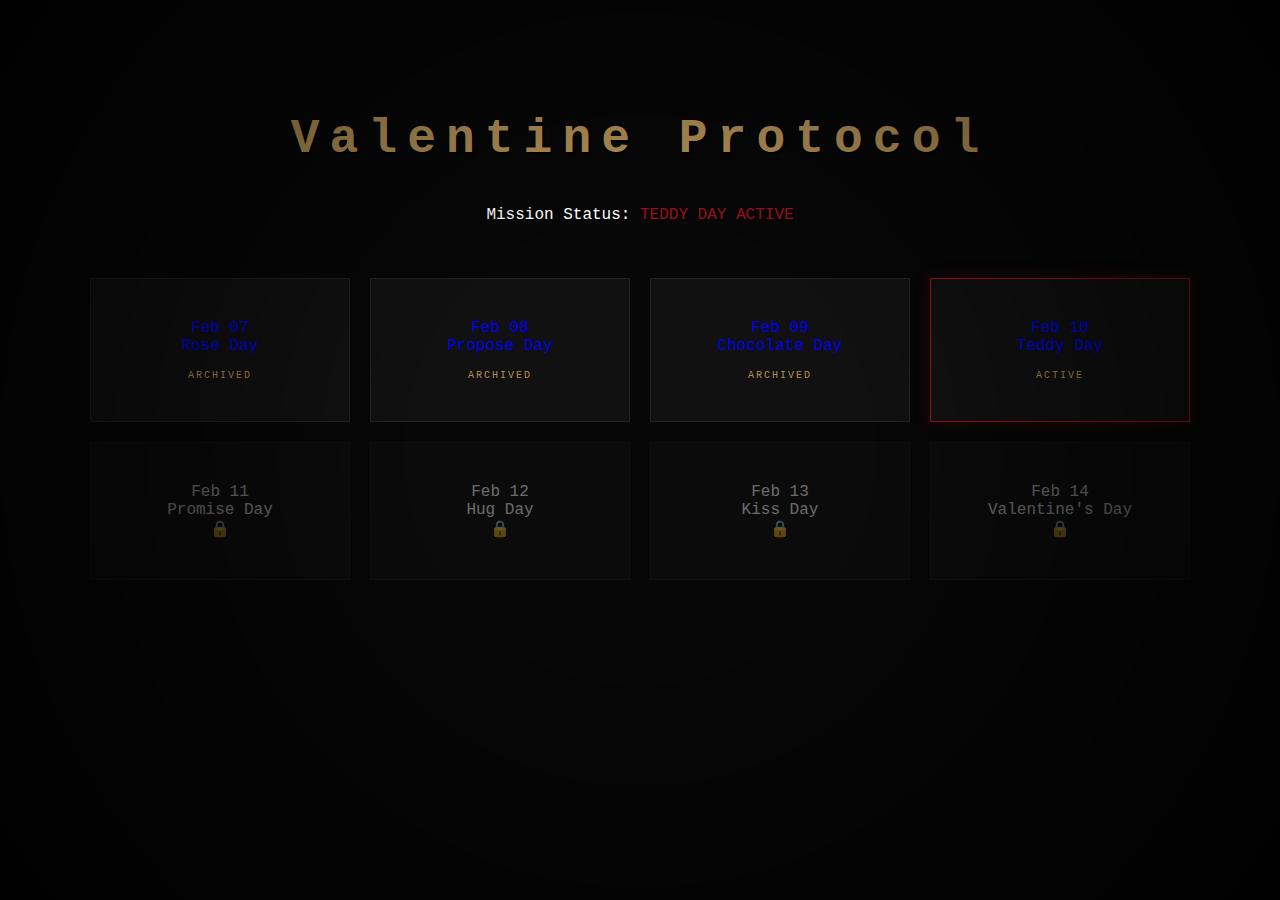
<file: index.html>
<!DOCTYPE html>
<html lang="en">
<head>
    <meta charset="UTF-8">
    <meta name="viewport" content="width=device-width, initial-scale=1.0">
    <title>The Valentine Vault | Home</title>
    <link rel="stylesheet" href="style.css">
</head>
<body class="vault-bg">
    <div class="overlay"></div>

    <section class="vault-container">
        <header class="vault-header">
            <h2 class="glitch-text">Valentine Protocol</h2>
            <p class="subtitle">
                Mission Status:
                <span class="active-text">Teddy Day Active</span>
            </p>
        </header>

        <div class="week-grid">

            <!-- Rose Day: Accessible but no longer active -->
            <a href="rose.html" class="day-btn">
                <span class="date">Feb 07</span>
                <span class="label">Rose Day</span>
                <span class="status">ARCHIVED</span>
            </a>

            <!-- Propose Day: Accessible but no longer active -->
            <a href="propose.html" class="day-btn">
                <span class="date">Feb 08</span>
                <span class="label">Propose Day</span>
                <span class="status">ARCHIVED</span>
            </a>

            <!-- Propose Day: Accessible but no longer active -->
            <a href="chocolate.html" class="day-btn"
                <span class="date">Feb 09</span>
                <span class="label">Chocolate Day</span>
                <div class="status"> ARCHIVED</div>
            </a>

            <!-- Tddy Day: Active mission -->
            <a href="teddy.html" class="day-btn active">
                <span class="date">Feb 10</span>
                <span class="label">Teddy Day</span>
                <div class="status">ACTIVE</div>
            </a>

            <div class="day-btn locked">
                <span class="date">Feb 11</span>
                <span class="label">Promise Day</span>
                <div class="lock-icon">🔒</div>
            </div>

            <div class="day-btn locked">
                <span class="date">Feb 12</span>
                <span class="label">Hug Day</span>
                <div class="lock-icon">🔒</div>
            </div>

            <div class="day-btn locked">
                <span class="date">Feb 13</span>
                <span class="label">Kiss Day</span>
                <div class="lock-icon">🔒</div>
            </div>

            <div class="day-btn locked v-day">
                <span class="date">Feb 14</span>
                <span class="label">Valentine's Day</span>
                <div class="lock-icon">🔒</div>
            </div>

        </div>
    </section>
</body>
</html>
</file>
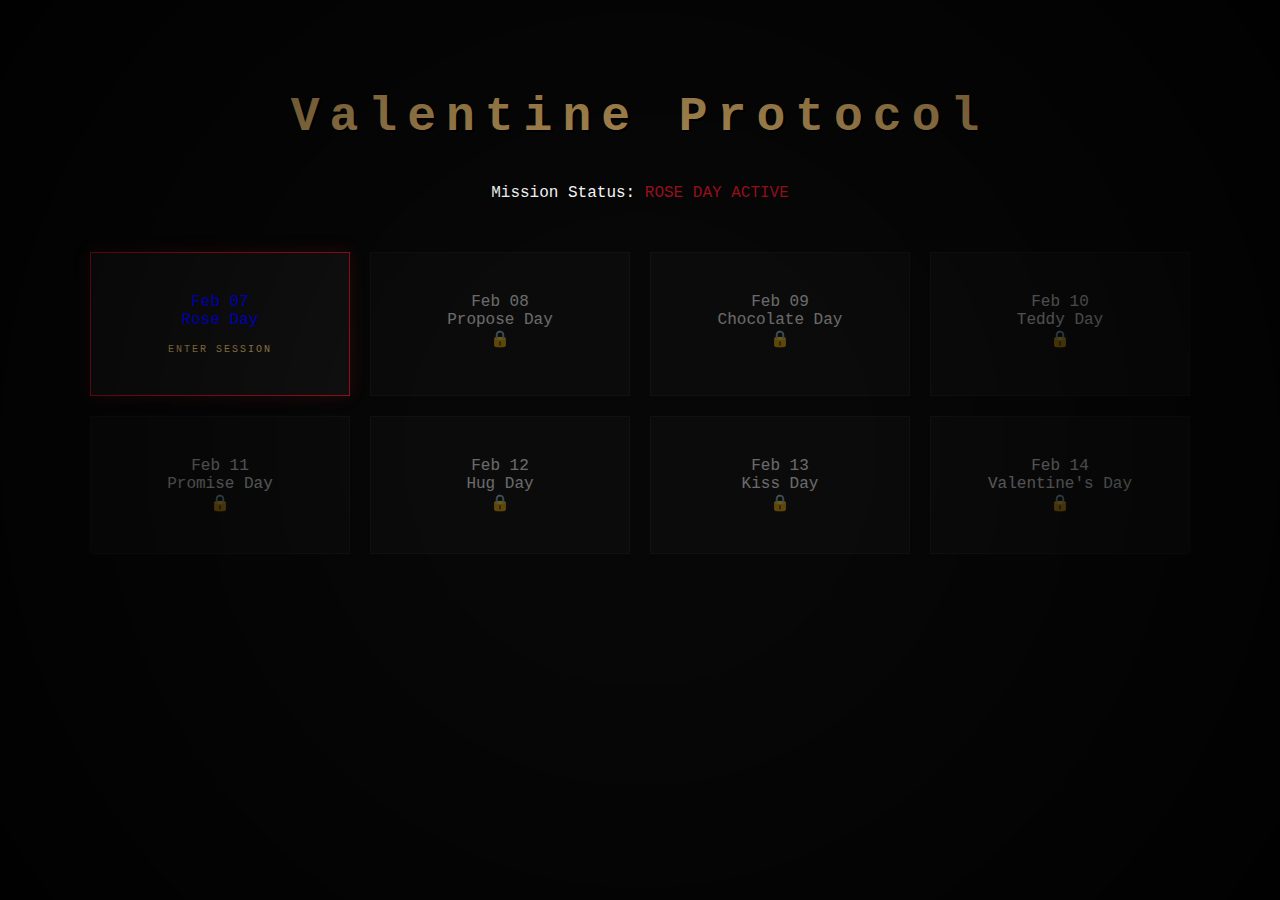
<file: VA/index.html>
<!DOCTYPE html>
<html lang="en">
<head>
    <meta charset="UTF-8">
    <meta name="viewport" content="width=device-width, initial-scale=1.0">
    <title>The Valentine Vault | Home</title>
    <link rel="stylesheet" href="style.css">
</head>
<body class="vault-bg">
    <div class="overlay"></div>

    <section class="vault-container">
        <header class="vault-header">
            <h2 class="glitch-text">Valentine Protocol</h2>
            <p class="subtitle">
                Mission Status:
                <span class="active-text">Rose Day Active</span>
            </p>
        </header>

        <div class="week-grid">
            <a href="rose.html" class="day-btn active">
                <span class="date">Feb 07</span>
                <span class="label">Rose Day</span>
                <span class="status">ENTER SESSION</span>
            </a>

            <div class="day-btn locked">
                <span class="date">Feb 08</span>
                <span class="label">Propose Day</span>
                <div class="lock-icon">🔒</div>
            </div>

            <div class="day-btn locked">
                <span class="date">Feb 09</span>
                <span class="label">Chocolate Day</span>
                <div class="lock-icon">🔒</div>
            </div>

            <div class="day-btn locked">
                <span class="date">Feb 10</span>
                <span class="label">Teddy Day</span>
                <div class="lock-icon">🔒</div>
            </div>

            <div class="day-btn locked">
                <span class="date">Feb 11</span>
                <span class="label">Promise Day</span>
                <div class="lock-icon">🔒</div>
            </div>

            <div class="day-btn locked">
                <span class="date">Feb 12</span>
                <span class="label">Hug Day</span>
                <div class="lock-icon">🔒</div>
            </div>

            <div class="day-btn locked">
                <span class="date">Feb 13</span>
                <span class="label">Kiss Day</span>
                <div class="lock-icon">🔒</div>
            </div>

            <div class="day-btn locked v-day">
                <span class="date">Feb 14</span>
                <span class="label">Valentine's Day</span>
                <div class="lock-icon">🔒</div>
            </div>
        </div>
    </section>
</body>
</html>
</file>
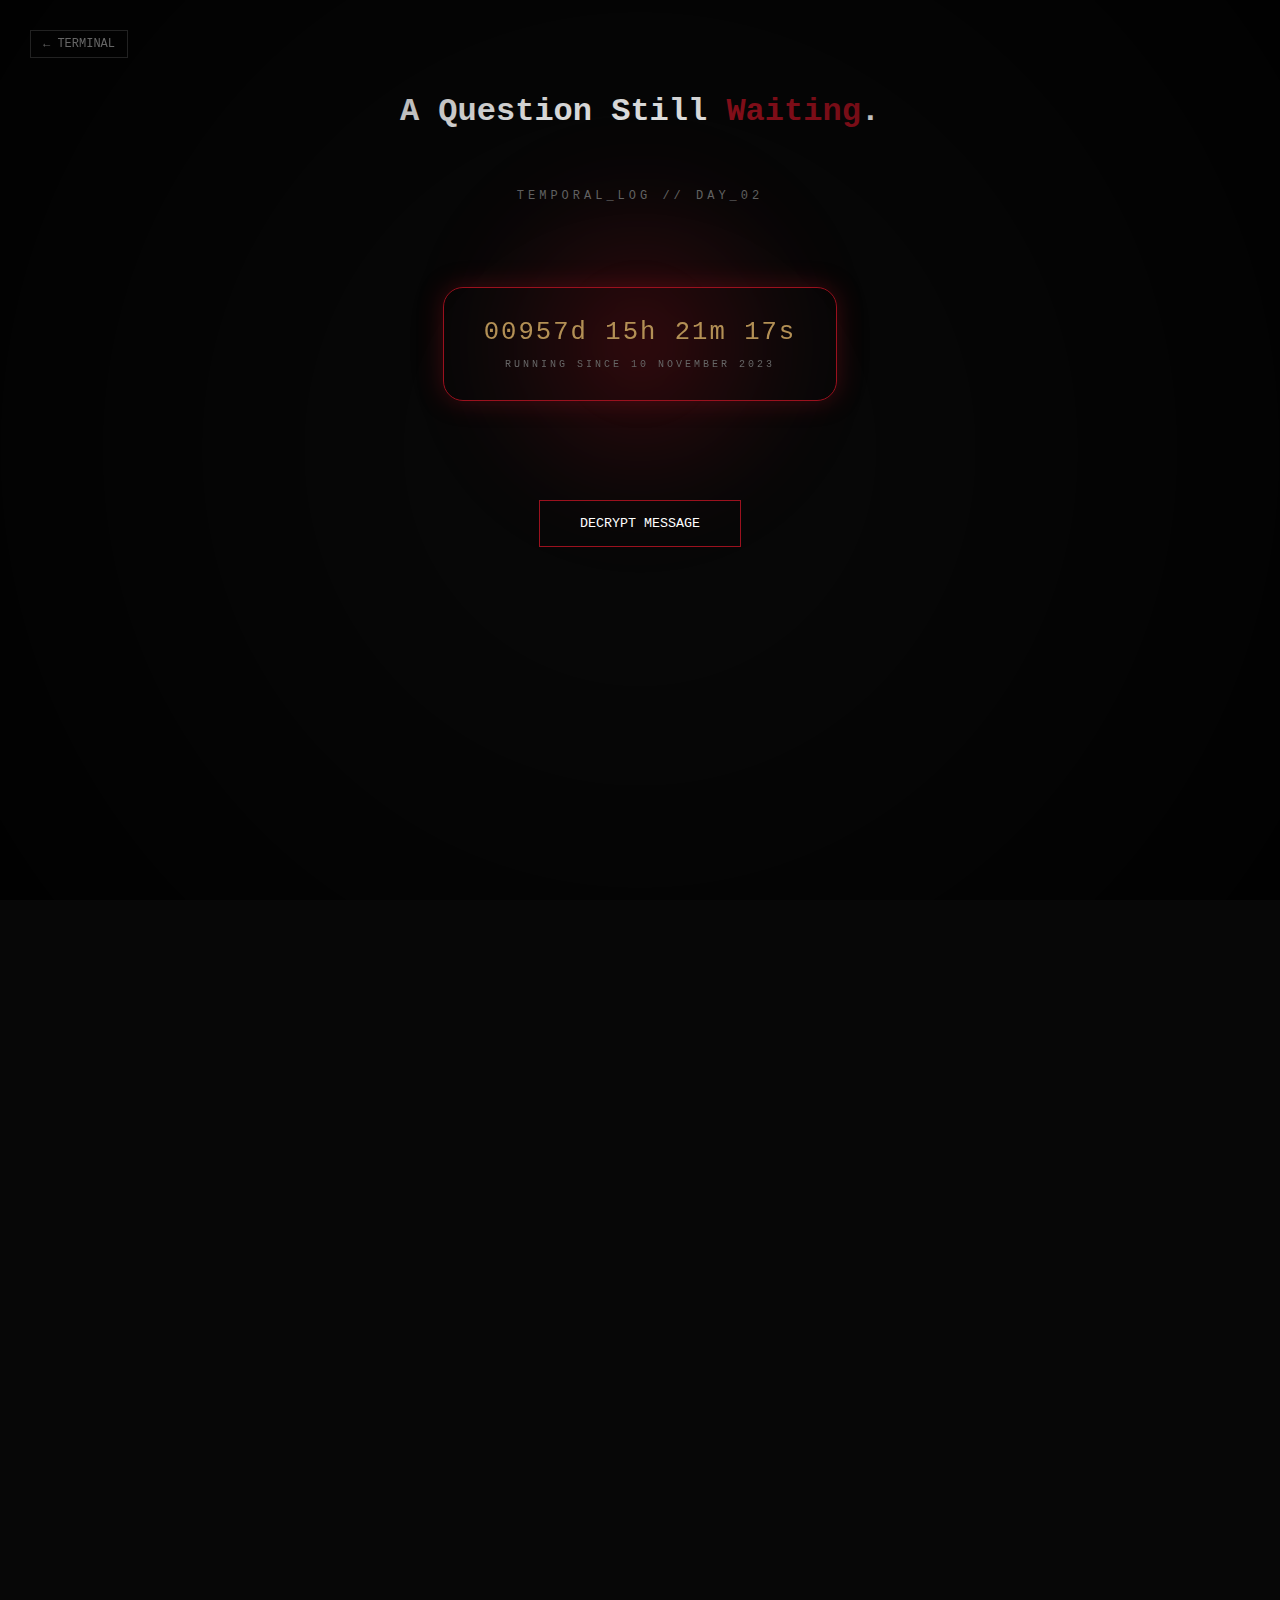
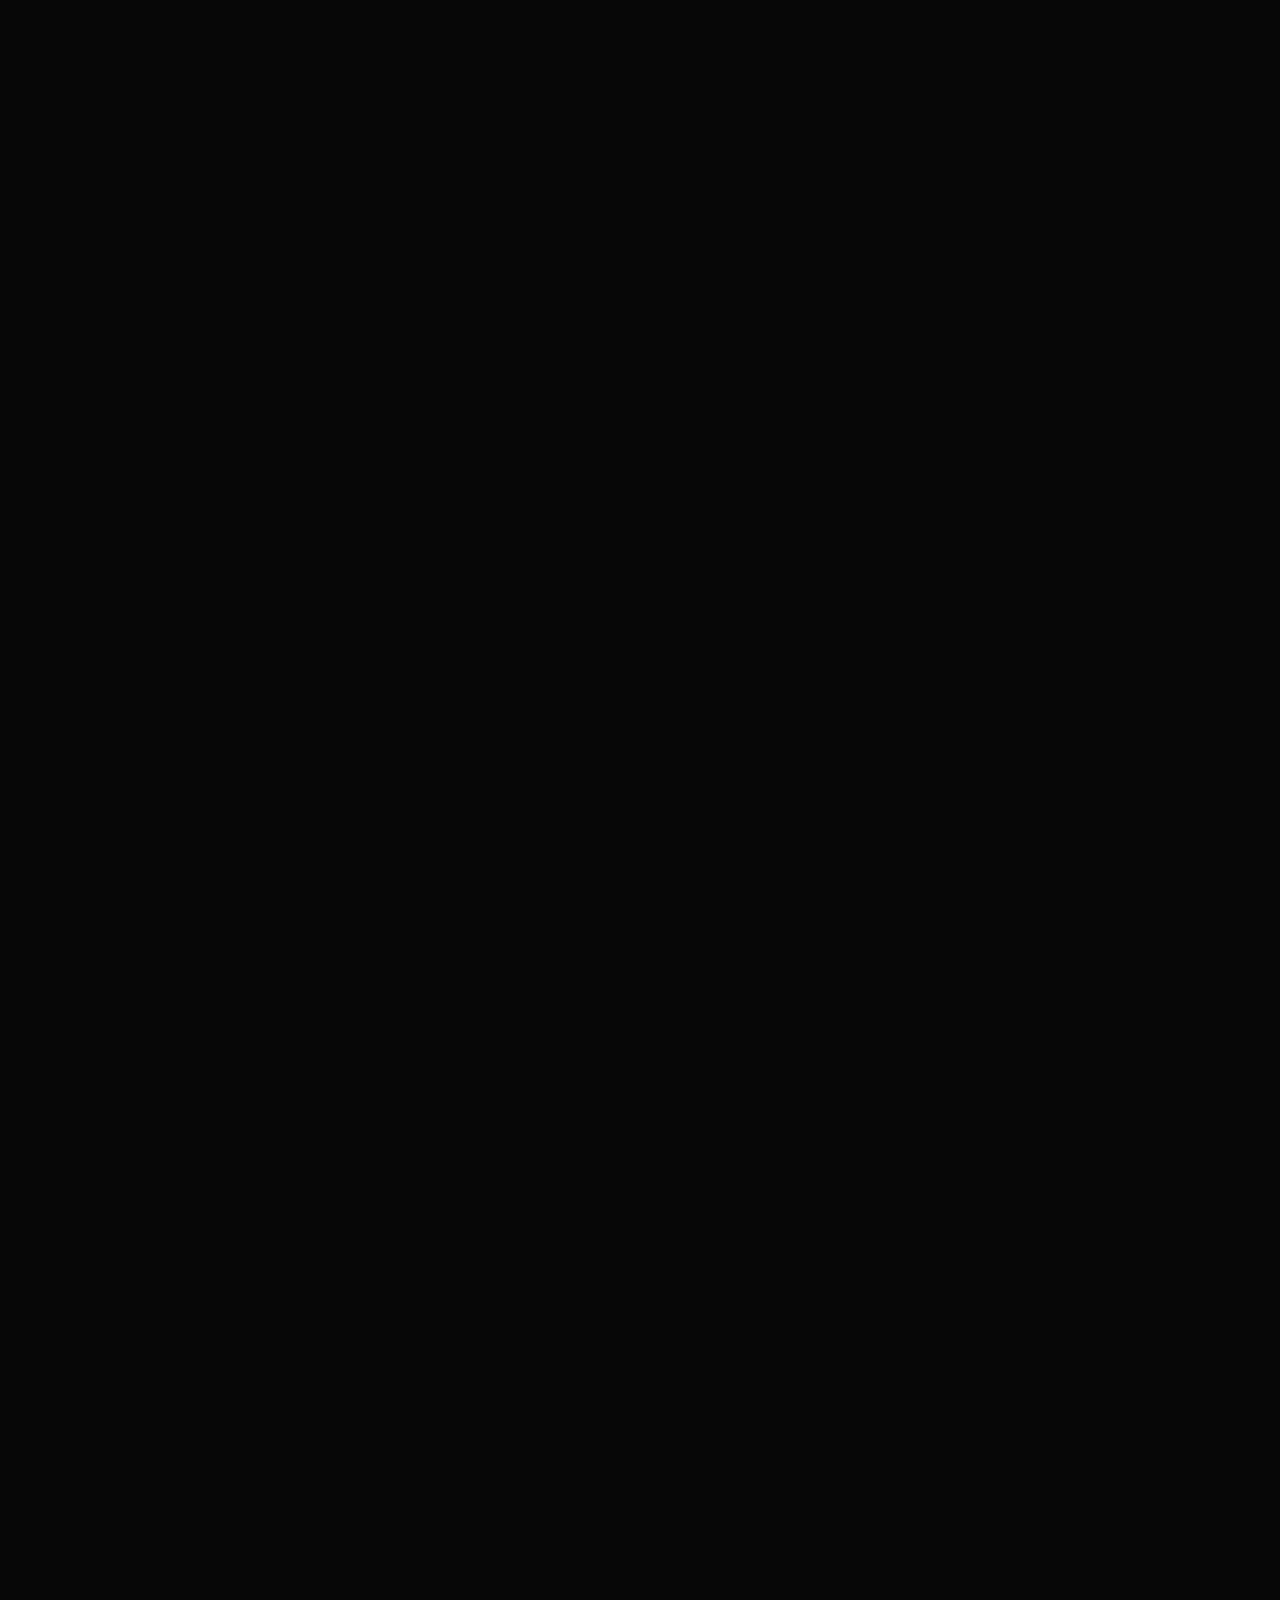
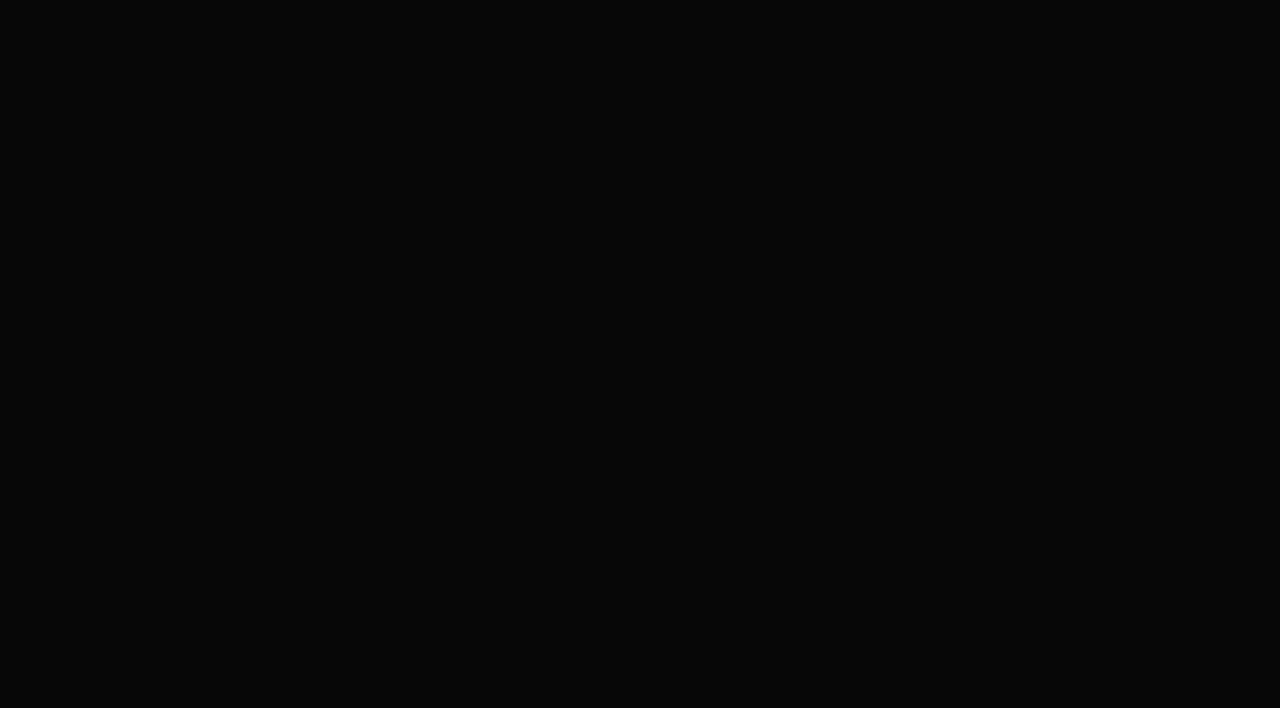
<file: propose.html>
<!DOCTYPE html>
<html lang="en">
<head>
    <meta charset="UTF-8">
    <meta name="viewport" content="width=device-width, initial-scale=1.0">
    <title>Propose Day | Transmission</title>
    <link rel="stylesheet" href="style.css">
</head>
<body class="rose-bg">
    <div class="overlay"></div>

    <a href="index.html" class="back-btn">← TERMINAL</a>

    <main class="rose-content">
        <div class="rose-hero">
            <h1>
                A Question Still <span class="highlight">Waiting</span>.
            </h1>

            <p class="transmission-code">TEMPORAL_LOG // DAY_02</p>

            <div class="rose-visual-container">
                <div class="rose-visual">
                    <div class="shadow-glow"></div>

                    <div class="stopwatch">
                        <div id="timeDisplay">00000<b>d</b> 00<b>h</b> 00<b>m</b> 00<b>s</b></div>
                        <span class="since-text">
                            RUNNING SINCE 10 NOVEMBER 2023
                        </span>
                    </div>
                </div>
            </div>

            <div class="mystery-box">
                <button id="revealBtn" class="action-btn">
                    DECRYPT MESSAGE
                </button>

                <p id="hiddenMessage" class="secret-text">
                    <b>PLEASE READ IT ALL, PLEASEE</b>
                    <br><br>
                  I want you to listen to me once, calmly, without fear or pressure. This is not a complaint or an argument. This is just me explaining what we were, what we became, and why I am still standing here.
<br><br>
When we first met, we were both new students. Quiet. Not very social. That’s why we became close so easily. I still remember meeting you outside the activity room after the summer vacation, waiting for our ID card photographs. Everything started simply and honestly.
<br><br>
You had just come out of a breakup. You took me with you everywhere, and at that time, I didn’t question anything. I was just there for you.
<br><br>
One night, lying on my bunk bed and staring at the blue light of an adapter, I realized I had fallen in love with you. It wasn’t planned. It just happened.
<br><br>
On 10 November 2023, I gathered all my courage and proposed to you. The next day was Bal Mela. That same evening, you asked me what you should wear under your pink top, and I suggested dark blue jeans. On 11 November, when I saw you in formals at Bal Mela, the feeling was unexplainable. That moment still lives with me.
<br><br>
On 17 November 2023, you told me we couldn’t be together because of caste differences — you being Hindu and me being Muslim. I understood how heavy that was. Still, I waited.
<br><br>
On your birthday, 8 July 2024, I proposed again. You said, “I love you too, as a friend.” That broke me, but I stayed, because my feelings didn’t suddenly disappear.
<br><br>
On my birthday, 20 July 2024, you gave me a small, beautiful foldable table lamp. I still have it. Even now, when I see its light, it reminds me of how quietly you were present in my life, even when we weren’t together.
<br><br>
On 2 August 2024, you gave me that black friendship band. I kept it with me always. I held onto it like a promise. Even when it broke, I felt guilty, as if I had failed to protect something important. Recently, I lost it, and that loss hit me harder than I expected. It brought back a deep guilt, not because of the band itself, but because of what it meant to me.
<br><br>
When you were leaving school, on my last exam day, I wanted to celebrate with you. I was fasting because of Ramadan, so I let the moment pass. I wanted to hug you, but I didn’t. I chose respect over impulse.
<br><br>
We stayed friends. We kept talking.
<br><br>
You came back to visit on 27 November 2025 near Navratri. Later, on 2 October 2025, I proposed again. When you said yes, I was honestly in shock. I couldn’t believe it. On 3 October, when you wished me “Boyfriend Day,” that’s when it finally felt real to me.
<br><br>
For a while, we were genuinely happy.

Then things slowly changed. Replies became late. Reels stopped. Conversations turned dry. On 24 December 2025, your maternal aunt — who is herself an astrologer — found out about us. Because we belong to different castes, the relationship was opposed, and you were asked to end it.

That day broke me completely. I cried in front of my entire family. I didn’t hide anything. Instead of stopping me, they supported me. They stood by me. That’s how real this was for me.

Even after everything ended, I stayed. We kept talking. Asking about food, about our days. But inside, I was hurting.
<br><br>
“Wo hokar bhi nahi hai.”<br>
“Aisi zindagi ka kya, jisme tum zindagi mein hokar meri zindagi na ban sako.”<br>
<br><br>
On 4 February, I proposed again. Not because I don’t understand reality, but because my feelings were still true. You said you need time.
<br><br>
I am not asking you to fight your family alone. I am not asking for impulsive decisions. I am asking you to look at the consistency, the respect, and the honesty with which I loved you. I never treated this as a phase.

Some things are not measured by how easy they are, but by how sincerely they are held.

I am still here, not to pressure you, but to tell you this clearly: I didn’t love you for moments. I loved you for the long run.
<br><br>
And if even a small part of you feels that this was real — not just emotion, but something rare — then don’t close the door yet. Let’s not let fear be the only thing that decides our story.
<br><br>
<b>Please reply back on reading it on whatsapp, and if you feel uneasy leave it. But really I genuinely LOVE YOU.</b>
</p>
            </div>
        </div>
    </main>

    <script>
        // Stopwatch start point: 4 February 2026, 00:00:00
        const startTime = new Date(2023, 11, 10, 0, 0, 0).getTime();

        function updateStopwatch() {
            const now = Date.now();
            let elapsed = Math.abs(now - startTime);

            const seconds = Math.floor(elapsed / 1000) % 60;
            const minutes = Math.floor(elapsed / (1000 * 60)) % 60;
            const hours = Math.floor(elapsed / (1000 * 60 * 60)) % 24;
            const days = Math.floor(elapsed / (1000 * 60 * 60 * 24));

            document.getElementById("timeDisplay").textContent =
                `${String(days).padStart(5, "0")}d ` +
                `${String(hours).padStart(2, "0")}h ` +
                `${String(minutes).padStart(2, "0")}m ` +
                `${String(seconds).padStart(2, "0")}s`;
        }

        updateStopwatch();
        setInterval(updateStopwatch, 1000);

        const revealBtn = document.getElementById("revealBtn");
        const hiddenMsg = document.getElementById("hiddenMessage");

        revealBtn.addEventListener("click", () => {
            hiddenMsg.classList.toggle("show");
            revealBtn.innerText = hiddenMsg.classList.contains("show")
                ? "DECRYPTED"
                : "DECRYPT MESSAGE";
        });
    </script>
</body>
</html>
</file>
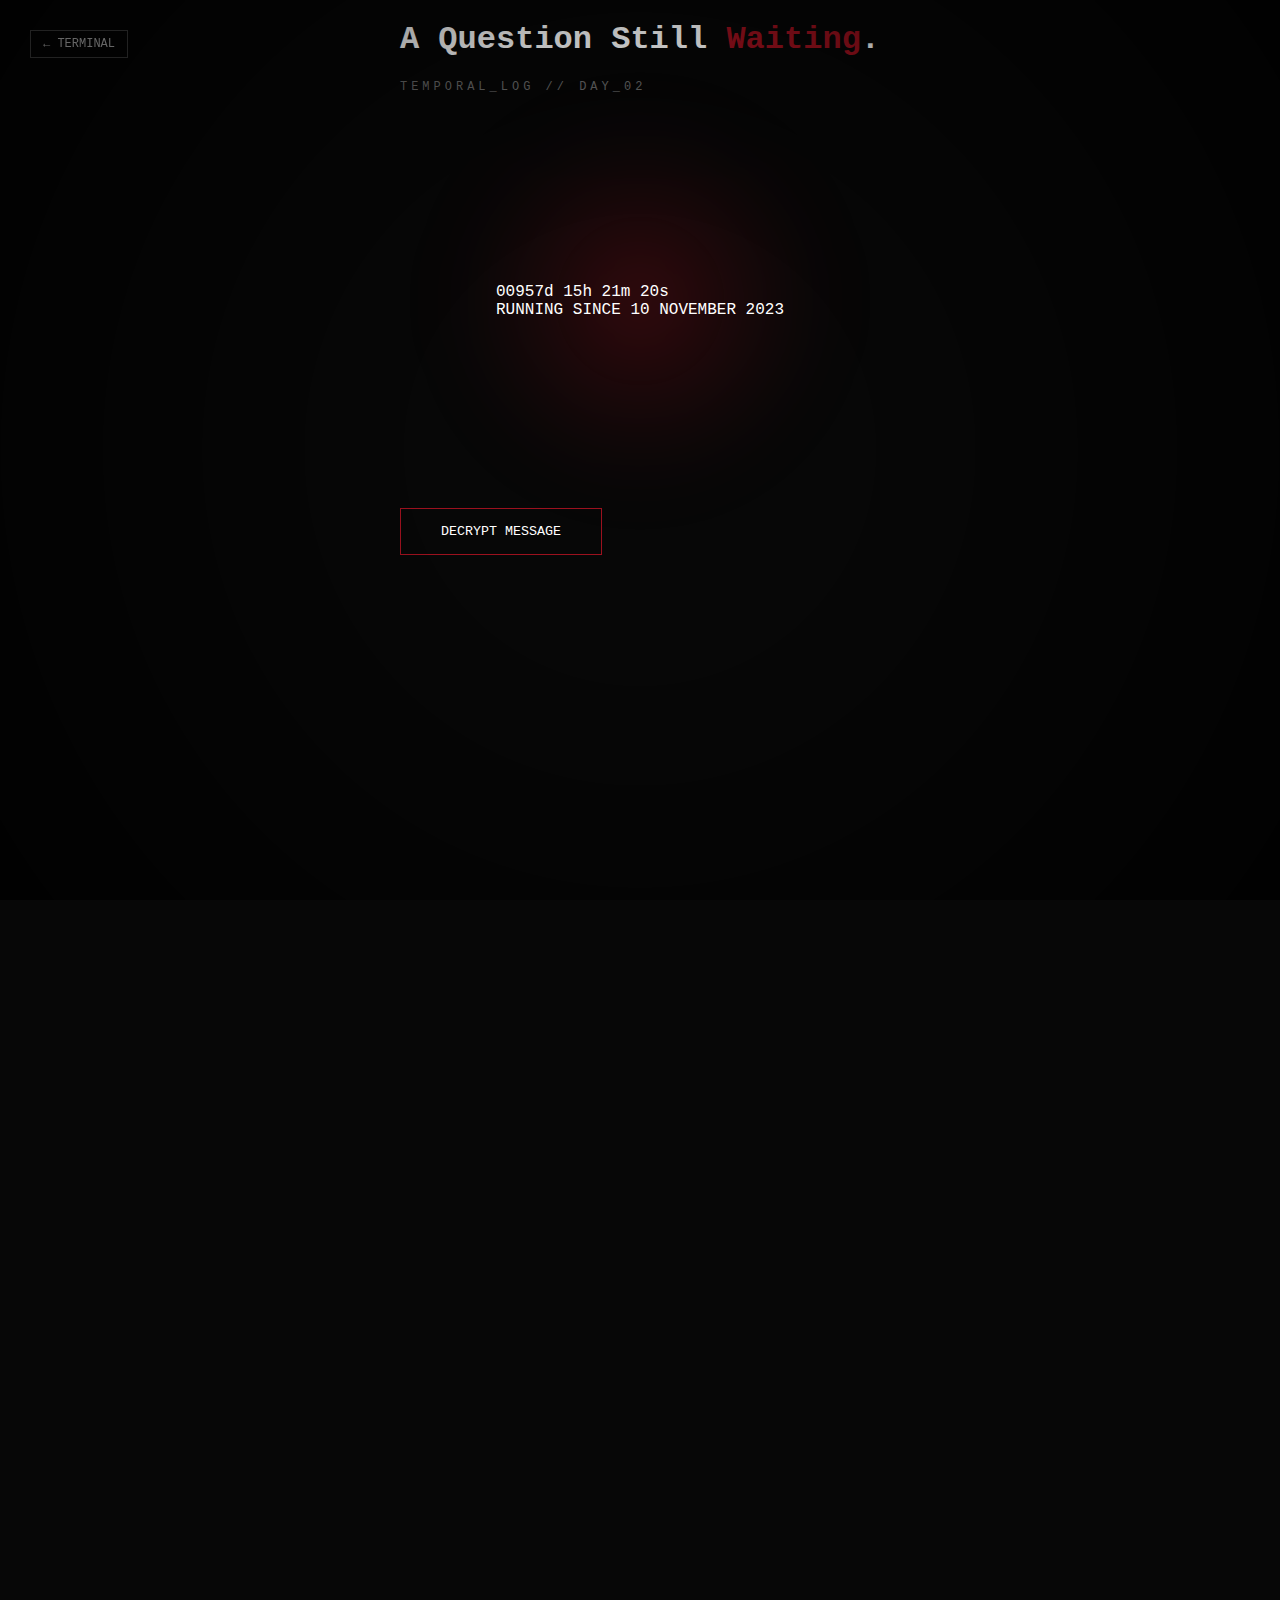
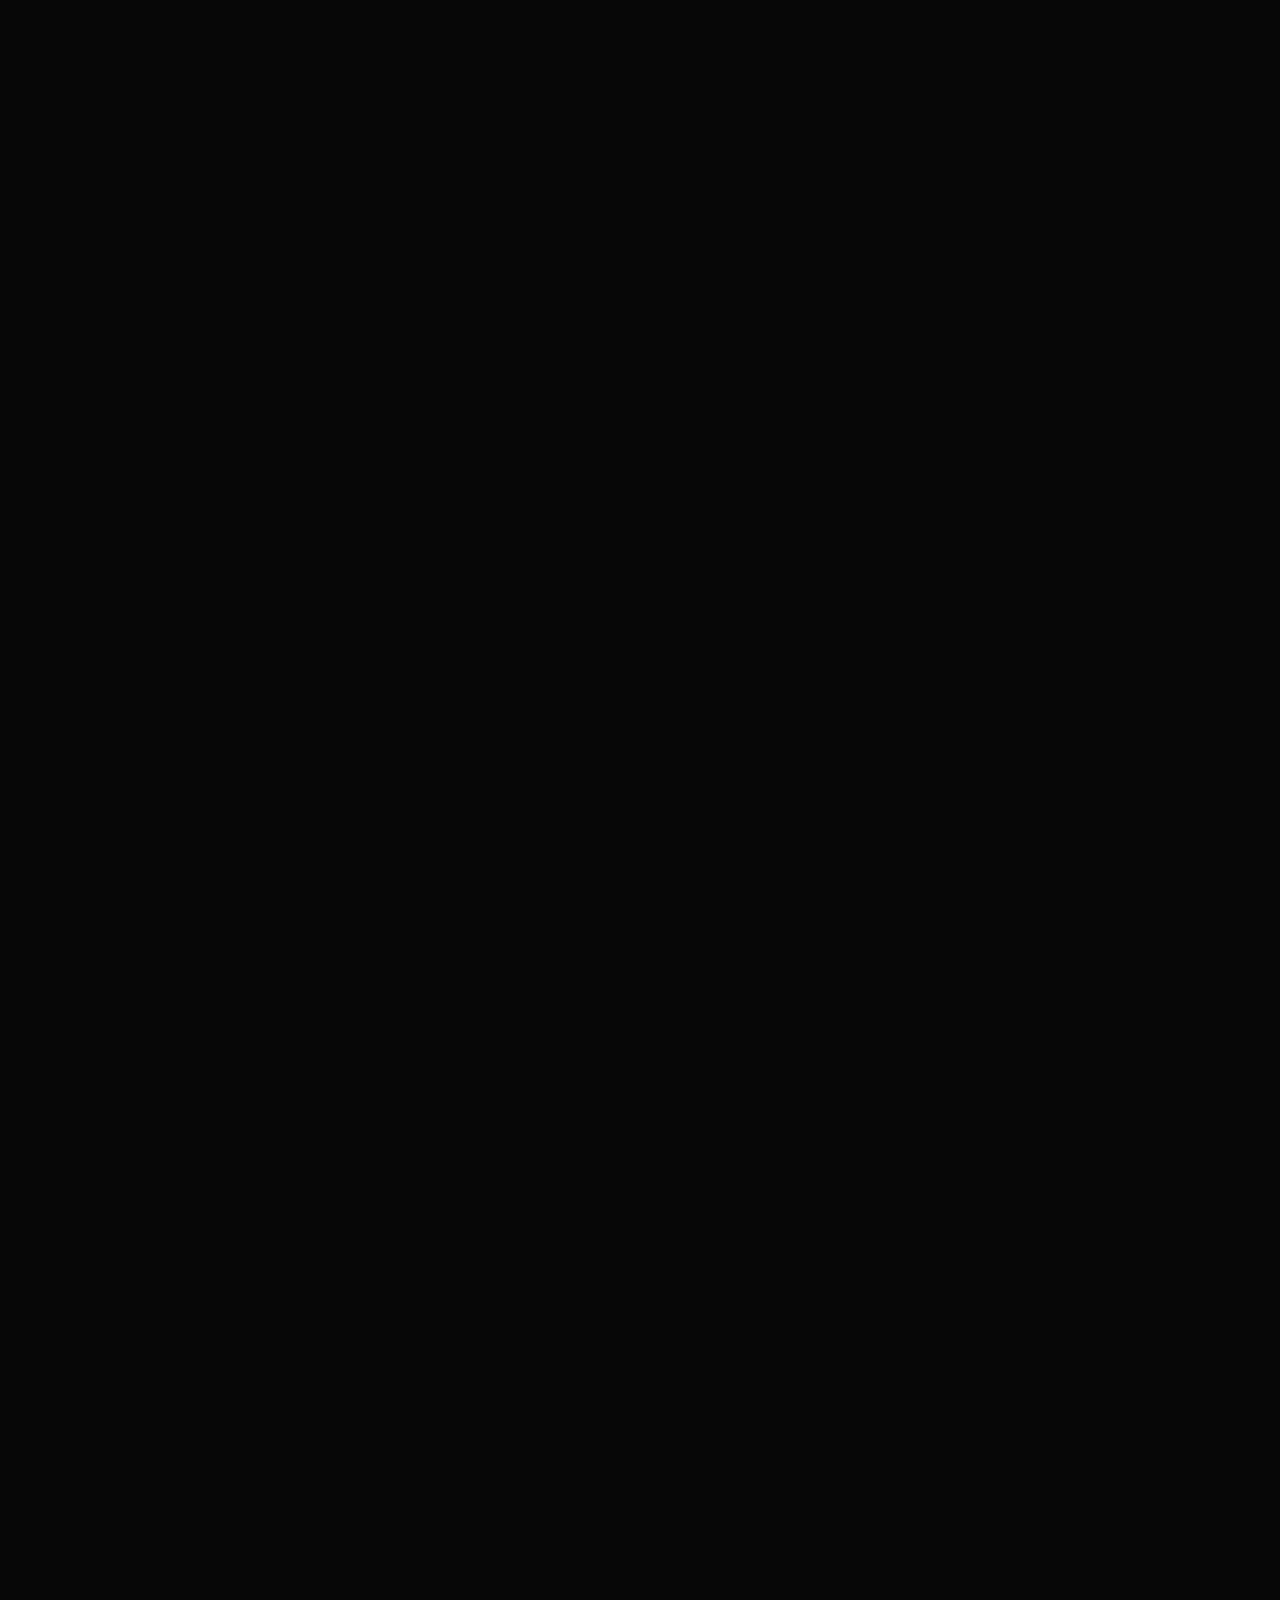
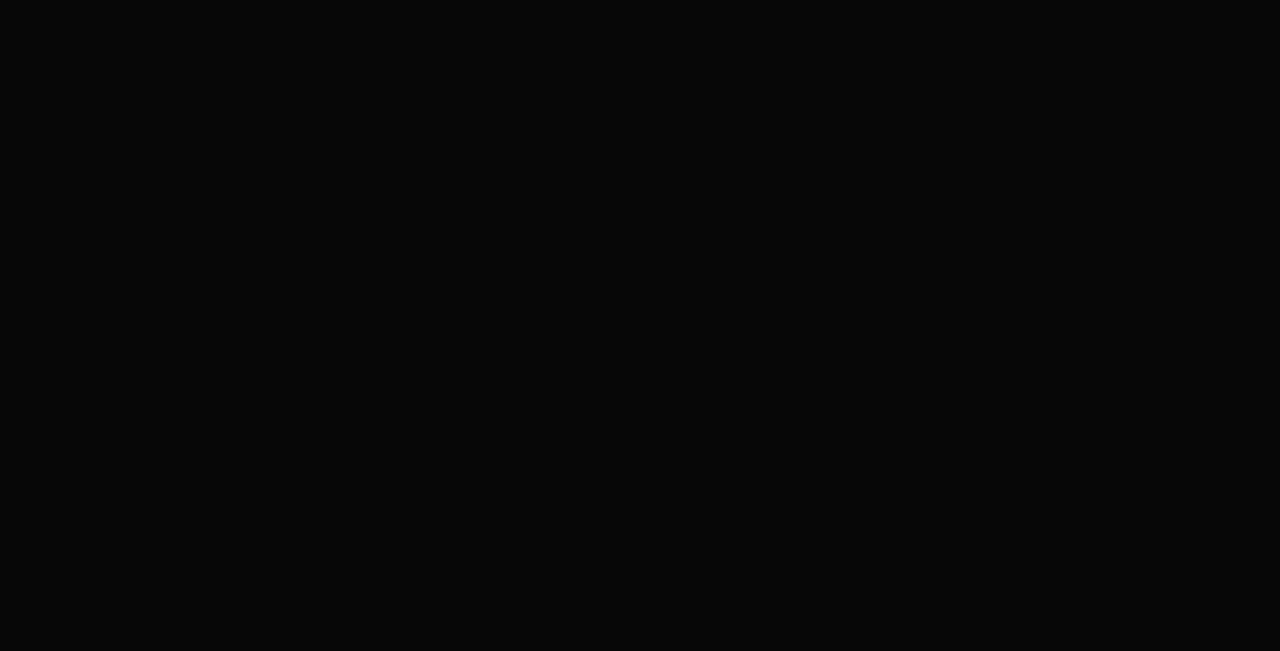
<file: VA/propose.html>
<!DOCTYPE html>
<html lang="en">
<head>
    <meta charset="UTF-8">
    <meta name="viewport" content="width=device-width, initial-scale=1.0">
    <title>Propose Day | Transmission</title>
    <link rel="stylesheet" href="style.css">
</head>
<body class="rose-bg">
    <div class="overlay"></div>

    <a href="index.html" class="back-btn">← TERMINAL</a>

    <main class="rose-content">
        <div class="rose-hero">
            <h1>
                A Question Still <span class="highlight">Waiting</span>.
            </h1>

            <p class="transmission-code">TEMPORAL_LOG // DAY_02</p>

            <div class="rose-visual-container">
                <div class="rose-visual">
                    <div class="shadow-glow"></div>

                    <div class="stopwatch">
                        <div id="timeDisplay">00000<b>d</b> 00<b>h</b> 00<b>m</b> 00<b>s</b></div>
                        <span class="since-text">
                            RUNNING SINCE 10 NOVEMBER 2023
                        </span>
                    </div>
                </div>
            </div>

            <div class="mystery-box">
                <button id="revealBtn" class="action-btn">
                    DECRYPT MESSAGE
                </button>

                <p id="hiddenMessage" class="secret-text">
                    <b>PLEASE READ IT ALL, PLEASEE</b>
                    <br><br>
                  I want you to listen to me once, calmly, without fear or pressure. This is not a complaint or an argument. This is just me explaining what we were, what we became, and why I am still standing here.
<br><br>
When we first met, we were both new students. Quiet. Not very social. That’s why we became close so easily. I still remember meeting you outside the activity room after the summer vacation, waiting for our ID card photographs. Everything started simply and honestly.
<br><br>
You had just come out of a breakup. You took me with you everywhere, and at that time, I didn’t question anything. I was just there for you.
<br><br>
One night, lying on my bunk bed and staring at the blue light of an adapter, I realized I had fallen in love with you. It wasn’t planned. It just happened.
<br><br>
On 10 November 2023, I gathered all my courage and proposed to you. The next day was Bal Mela. That same evening, you asked me what you should wear under your pink top, and I suggested dark blue jeans. On 11 November, when I saw you in formals at Bal Mela, the feeling was unexplainable. That moment still lives with me.
<br><br>
On 17 November 2023, you told me we couldn’t be together because of caste differences — you being Hindu and me being Muslim. I understood how heavy that was. Still, I waited.
<br><br>
On your birthday, 8 July 2024, I proposed again. You said, “I love you too, as a friend.” That broke me, but I stayed, because my feelings didn’t suddenly disappear.
<br><br>
On my birthday, 20 July 2024, you gave me a small, beautiful foldable table lamp. I still have it. Even now, when I see its light, it reminds me of how quietly you were present in my life, even when we weren’t together.
<br><br>
On 2 August 2024, you gave me that black friendship band. I kept it with me always. I held onto it like a promise. Even when it broke, I felt guilty, as if I had failed to protect something important. Recently, I lost it, and that loss hit me harder than I expected. It brought back a deep guilt, not because of the band itself, but because of what it meant to me.
<br><br>
When you were leaving school, on my last exam day, I wanted to celebrate with you. I was fasting because of Ramadan, so I let the moment pass. I wanted to hug you, but I didn’t. I chose respect over impulse.
<br><br>
We stayed friends. We kept talking.
<br><br>
You came back to visit on 27 November 2025 near Navratri. Later, on 2 October 2025, I proposed again. When you said yes, I was honestly in shock. I couldn’t believe it. On 3 October, when you wished me “Boyfriend Day,” that’s when it finally felt real to me.
<br><br>
For a while, we were genuinely happy.

Then things slowly changed. Replies became late. Reels stopped. Conversations turned dry. On 24 December 2025, your maternal aunt — who is herself an astrologer — found out about us. Because we belong to different castes, the relationship was opposed, and you were asked to end it.

That day broke me completely. I cried in front of my entire family. I didn’t hide anything. Instead of stopping me, they supported me. They stood by me. That’s how real this was for me.

Even after everything ended, I stayed. We kept talking. Asking about food, about our days. But inside, I was hurting.
<br><br>
“Wo hokar bhi nahi hai.”<br>
“Aisi zindagi ka kya, jisme tum zindagi mein hokar meri zindagi na ban sako.”<br>
<br><br>
On 4 February, I proposed again. Not because I don’t understand reality, but because my feelings were still true. You said you need time.
<br><br>
I am not asking you to fight your family alone. I am not asking for impulsive decisions. I am asking you to look at the consistency, the respect, and the honesty with which I loved you. I never treated this as a phase.

Some things are not measured by how easy they are, but by how sincerely they are held.

I am still here, not to pressure you, but to tell you this clearly: I didn’t love you for moments. I loved you for the long run.
<br><br>
And if even a small part of you feels that this was real — not just emotion, but something rare — then don’t close the door yet. Let’s not let fear be the only thing that decides our story.
<br><br>
<b>Please reply back on reading it on whatsapp, and if you feel uneasy leave it. But really I genuinely LOVE YOU.</b>
</p>
            </div>
        </div>
    </main>

    <script>
        // Stopwatch start point: 4 February 2026, 00:00:00
        const startTime = new Date(2023, 11, 10, 0, 0, 0).getTime();

        function updateStopwatch() {
            const now = Date.now();
            let elapsed = Math.abs(now - startTime);

            const seconds = Math.floor(elapsed / 1000) % 60;
            const minutes = Math.floor(elapsed / (1000 * 60)) % 60;
            const hours = Math.floor(elapsed / (1000 * 60 * 60)) % 24;
            const days = Math.floor(elapsed / (1000 * 60 * 60 * 24));

            document.getElementById("timeDisplay").textContent =
                `${String(days).padStart(5, "0")}d ` +
                `${String(hours).padStart(2, "0")}h ` +
                `${String(minutes).padStart(2, "0")}m ` +
                `${String(seconds).padStart(2, "0")}s`;
        }

        updateStopwatch();
        setInterval(updateStopwatch, 1000);

        const revealBtn = document.getElementById("revealBtn");
        const hiddenMsg = document.getElementById("hiddenMessage");

        revealBtn.addEventListener("click", () => {
            hiddenMsg.classList.toggle("show");
            revealBtn.innerText = hiddenMsg.classList.contains("show")
                ? "DECRYPTED"
                : "DECRYPT MESSAGE";
        });
    </script>
</body>
</html>
</file>
<file: style.css>
:root {
    --bg-dark: #070707;
    --rose-red: #9b111e;
    --gold: #b39055;
    --text-dim: #666;
}

body {
    margin: 0;
    padding: 0;
    background-color: var(--bg-dark);
    font-family: "Courier New", Courier, monospace;
    color: white;
    overflow-x: hidden;
}

.overlay {
    position: fixed;
    inset: 0;
    background: radial-gradient(circle, transparent 30%, black 120%);
    pointer-events: none;
    z-index: 5;
}

/* HUB */

.vault-container {
    padding: clamp(40px, 8vh, 80px) 20px;
    max-width: 1100px;
    margin: auto;
    text-align: center;
}

.glitch-text {
    font-size: 3rem;
    letter-spacing: 10px;
    color: var(--gold);
    text-shadow: 2px 2px black;
}

.active-text {
    color: var(--rose-red);
    text-transform: uppercase;
}

.week-grid {
    display: grid;
    grid-template-columns: repeat(auto-fit, minmax(220px, 1fr));
    gap: 20px;
    margin-top: clamp(30px, 6vh, 60px);
}

.day-btn {
    text-decoration: none;
    background: #111;
    border: 1px solid #222;
    padding: 40px 20px;
    display: flex;
    flex-direction: column;
    align-items: center;
    transition: 0.4s;
}

.day-btn.active {
    border-color: var(--rose-red);
    box-shadow: 0 0 15px rgba(155, 17, 30, 0.25);
}

.day-btn.active:hover {
    background: var(--rose-red);
    transform: translateY(-10px);
}

.day-btn.locked {
    opacity: 0.4;
    cursor: not-allowed;
}

.status {
    margin-top: 15px;
    font-size: 10px;
    letter-spacing: 2px;
    color: var(--gold);
}

/* ROSE / PROPOSE PAGE CORE */

.rose-content {
    min-height: 100vh;
    display: flex;
    justify-content: center;
    align-items: center;
    padding: clamp(40px, 8vh, 120px) 20px;
    box-sizing: border-box;
}

.rose-hero {
    width: 100%;
    max-width: 900px;
    text-align: center;

    display: flex;
    flex-direction: column;
    align-items: center;
    gap: clamp(16px, 3vh, 32px);
}

.back-btn {
    position: fixed;
    top: 30px;
    left: 30px;
    font-size: 12px;
    color: var(--text-dim);
    text-decoration: none;
    border: 1px solid #222;
    padding: 6px 12px;
    z-index: 10;
}

.highlight {
    color: var(--rose-red);
}

.transmission-code {
    font-size: 12px;
    color: var(--text-dim);
    letter-spacing: 4px;
    margin-top: 10px;
}

/* VISUAL CONTAINER */

.rose-visual-container {
    display: flex;
    justify-content: center;
    align-items: center;
    width: 100%;
    margin: clamp(20px, 5vh, 60px) 0;
    position: relative;
}

.rose-visual {
    position: relative;
    display: flex;
    justify-content: center;
    align-items: center;
}

/* ROSE IMAGE POLISH */

.rose-img {
    width: min(85vw, 420px);
    height: auto;
    aspect-ratio: 1 / 1;
    object-fit: contain;
    border-radius: 24px;

    filter:
        drop-shadow(0 0 25px rgba(155, 17, 30, 0.45))
        contrast(1.05)
        saturate(1.1);

    animation: floatingRose 6s ease-in-out infinite;
    transition: transform 0.6s ease, filter 0.6s ease;
}

.rose-img:hover {
    transform: scale(1.03);
    filter:
        drop-shadow(0 0 35px rgba(155, 17, 30, 0.65))
        contrast(1.1)
        saturate(1.2);
}

/* GLOW */

.shadow-glow {
    position: absolute;
    width: min(70vw, 380px);
    height: min(70vw, 380px);

    background: radial-gradient(
        circle,
        rgba(155, 17, 30, 0.35) 0%,
        rgba(155, 17, 30, 0.15) 30%,
        transparent 70%
    );

    filter: blur(35px);
    z-index: -1;
    animation: glowPulse 6s ease-in-out infinite;
}

/* INTERACTION */

.mystery-box {
    display: flex;
    flex-direction: column;
    align-items: center;
    gap: clamp(14px, 2.5vh, 28px);
    margin-top: clamp(10px, 3vh, 40px);
}

.action-btn {
    background: transparent;
    border: 1px solid var(--rose-red);
    color: white;
    padding: 15px 40px;
    cursor: pointer;
    font-family: inherit;
    transition: 0.3s;
}

.action-btn:hover {
    background: var(--rose-red);
    box-shadow: 0 0 20px var(--rose-red);
}

.secret-text {
    opacity: 0;
    max-width: 420px;
    line-height: 1.6;
    color: var(--gold);
    transition: opacity 2s ease;
    margin-top: 0;
}

.secret-text.show {
    opacity: 1;
    text-shadow: 0 0 8px rgba(179, 144, 85, 0.4);
}

/* PROPOSE DAY STOPWATCH */

.stopwatch {
    padding: clamp(20px, 4vh, 30px) clamp(24px, 5vw, 40px);
    border: 1px solid var(--rose-red);
    border-radius: 20px;
    text-align: center;
    backdrop-filter: blur(6px);

    font-size: clamp(1.2rem, 3vw, 1.6rem);
    letter-spacing: 2px;

    color: var(--gold);
    box-shadow: 0 0 25px rgba(155, 17, 30, 0.35);

    animation: floatingRose 7s ease-in-out infinite;
}

.since-text {
    display: block;
    margin-top: 12px;
    font-size: 10px;
    color: var(--text-dim);
    letter-spacing: 3px;
}

/* ANIMATIONS */

@keyframes floatingRose {
    0% { transform: translateY(0) rotate(0deg); }
    50% { transform: translateY(-3vh) rotate(1.5deg); }
    100% { transform: translateY(0) rotate(0deg); }
}

@keyframes glowPulse {
    0%, 100% {
        transform: scale(1);
        opacity: 0.8;
    }
    50% {
        transform: scale(1.08);
        opacity: 1;
    }
}

/* MOBILE */

@media (max-width: 600px) {
    .glitch-text {
        font-size: 1.8rem;
        letter-spacing: 6px;
    }

    .rose-img {
        border-radius: 18px;
    }
}
/* CLICK ME ORBIT */

.orbit-container {
    position: relative;
    display: flex;
    justify-content: center;
    align-items: center;
}

.orbit-text {
    position: absolute;
    font-size: 11px;
    letter-spacing: 3px;
    color: var(--gold);
    text-transform: uppercase;

    animation: orbitText 6s linear infinite;
    pointer-events: none;
    text-shadow: 0 0 8px rgba(179, 144, 85, 0.6);
}

/* Circular floating motion */
@keyframes orbitText {
    0% {
        transform: rotate(0deg) translateX(160px) rotate(0deg);
        opacity: 0.4;
    }
    50% {
        opacity: 1;
    }
    100% {
        transform: rotate(360deg) translateX(160px) rotate(-360deg);
        opacity: 0.4;
    }
}

/* Mobile adjustment */
@media (max-width: 600px) {
    .orbit-text {
        font-size: 9px;
        letter-spacing: 2px;
    }

    @keyframes orbitText {
        0% {
            transform: rotate(0deg) translateX(120px) rotate(0deg);
        }
        100% {
            transform: rotate(360deg) translateX(120px) rotate(-360deg);
        }
    }
}
</file>
<file: VA/style.css>
:root {
    --bg-dark: #070707;
    --rose-red: #9b111e;
    --gold: #b39055;
    --text-dim: #666;
}

body {
    margin: 0;
    padding: 0;
    background-color: var(--bg-dark);
    font-family: "Courier New", Courier, monospace;
    color: white;
    overflow-x: hidden;
}

.overlay {
    position: fixed;
    inset: 0;
    background: radial-gradient(circle, transparent 30%, black 120%);
    pointer-events: none;
    z-index: 5;
}

/* HUB */

.vault-container {
    padding: 50px 20px;
    max-width: 1100px;
    margin: auto;
    text-align: center;
}

.glitch-text {
    font-size: 3rem;
    letter-spacing: 10px;
    color: var(--gold);
    text-shadow: 2px 2px black;
}

.active-text {
    color: var(--rose-red);
    text-transform: uppercase;
}

.week-grid {
    display: grid;
    grid-template-columns: repeat(auto-fit, minmax(220px, 1fr));
    gap: 20px;
    margin-top: 50px;
}

.day-btn {
    text-decoration: none;
    background: #111;
    border: 1px solid #222;
    padding: 40px 20px;
    display: flex;
    flex-direction: column;
    align-items: center;
    transition: 0.4s;
}

.day-btn.active {
    border-color: var(--rose-red);
    box-shadow: 0 0 15px rgba(155, 17, 30, 0.25);
}

.day-btn.active:hover {
    background: var(--rose-red);
    transform: translateY(-10px);
}

.day-btn.locked {
    opacity: 0.4;
    cursor: not-allowed;
}

.status {
    margin-top: 15px;
    font-size: 10px;
    letter-spacing: 2px;
    color: var(--gold);
}

/* ROSE PAGE */

.rose-content {
    min-height: 100vh;
    display: flex;
    justify-content: center;
    align-items: center;
}

.back-btn {
    position: fixed;
    top: 30px;
    left: 30px;
    font-size: 12px;
    color: var(--text-dim);
    text-decoration: none;
    border: 1px solid #222;
    padding: 6px 12px;
    z-index: 10;
}

.highlight {
    color: var(--rose-red);
}

.transmission-code {
    font-size: 12px;
    color: var(--text-dim);
    letter-spacing: 4px;
    margin-top: 10px;
}

.rose-visual-container {
    display: flex;
    justify-content: center;
    align-items: center;
    min-height: 40vh;
    margin: 3vh 0;
    position: relative;
}

.rose-visual {
    position: relative;
    display: flex;
    justify-content: center;
    align-items: center;
}

/* ROSE IMAGE POLISH */

.rose-img {
    width: min(85vw, 420px);
    height: auto;
    aspect-ratio: 1 / 1;
    object-fit: contain;

    border-radius: 24px;

    filter:
        drop-shadow(0 0 25px rgba(155, 17, 30, 0.45))
        contrast(1.05)
        saturate(1.1);

    animation: floatingRose 6s ease-in-out infinite;
    transition: transform 0.6s ease, filter 0.6s ease;
}

.rose-img:hover {
    transform: scale(1.03);
    filter:
        drop-shadow(0 0 35px rgba(155, 17, 30, 0.65))
        contrast(1.1)
        saturate(1.2);
}

/* GLOW */

.shadow-glow {
    position: absolute;
    width: min(70vw, 380px);
    height: min(70vw, 380px);

    background: radial-gradient(
        circle,
        rgba(155, 17, 30, 0.35) 0%,
        rgba(155, 17, 30, 0.15) 30%,
        transparent 70%
    );

    filter: blur(35px);
    z-index: -1;
    animation: glowPulse 6s ease-in-out infinite;
}

/* INTERACTION */

.action-btn {
    background: transparent;
    border: 1px solid var(--rose-red);
    color: white;
    padding: 15px 40px;
    cursor: pointer;
    font-family: inherit;
    transition: 0.3s;
}

.action-btn:hover {
    background: var(--rose-red);
    box-shadow: 0 0 20px var(--rose-red);
}

.secret-text {
    opacity: 0;
    margin-top: 30px;
    max-width: 420px;
    line-height: 1.6;
    color: var(--gold);
    transition: opacity 2s ease;
}

.secret-text.show {
    opacity: 1;
    text-shadow: 0 0 8px rgba(179, 144, 85, 0.4);
}

/* ANIMATIONS */

@keyframes floatingRose {
    0% { transform: translateY(0) rotate(0deg); }
    50% { transform: translateY(-3vh) rotate(1.5deg); }
    100% { transform: translateY(0) rotate(0deg); }
}

@keyframes glowPulse {
    0%, 100% {
        transform: scale(1);
        opacity: 0.8;
    }
    50% {
        transform: scale(1.08);
        opacity: 1;
    }
}

/* MOBILE */

@media (max-width: 600px) {
    .glitch-text {
        font-size: 1.8rem;
        letter-spacing: 6px;
    }
}
</file>
